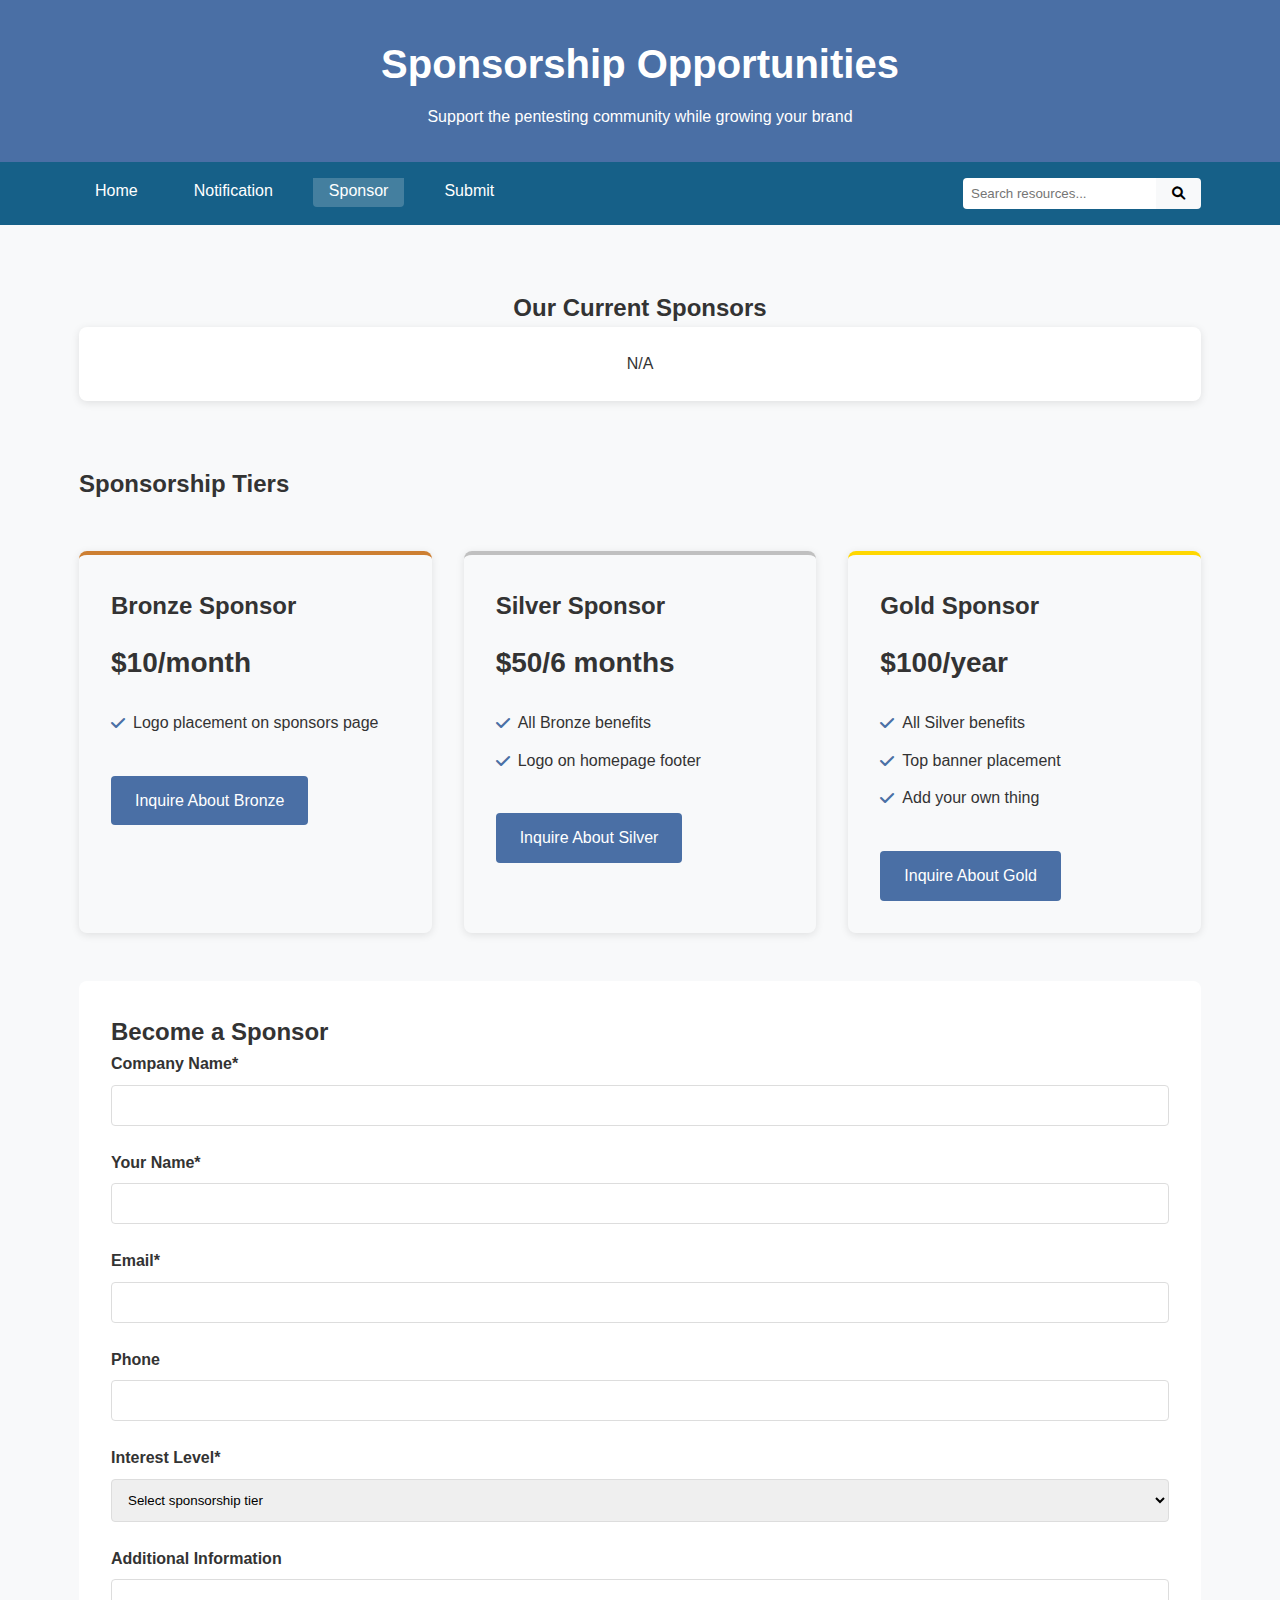
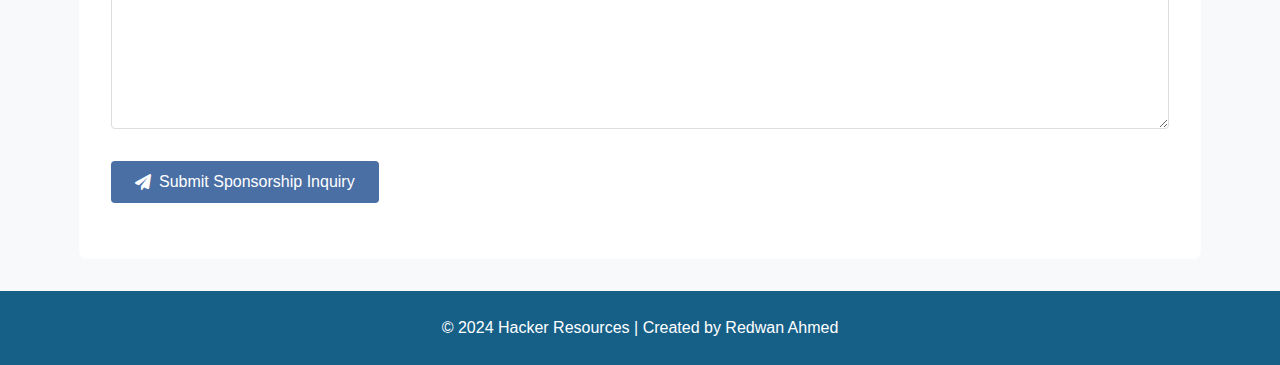
<file: sponsor.html>
<!DOCTYPE html>
<html lang="en">
  <head>
    <meta charset="UTF-8" />
    <meta name="viewport" content="width=device-width, initial-scale=1.0" />
    <title>Sponsorship Opportunities | Hacker Resources</title>
    <link rel="icon" href="/images/logo.png" sizes="any" />
    <link rel="icon" type=image/svg+xml href="/images/logo.png">
    <link rel="apple-touch-icon" sizes="180x180" href="/images/logo.png" />
    <link rel=icon type=image/png sizes=16x16 href="/images/logo.png">
    <link rel="stylesheet" href="style.css" />
    <link
      rel="stylesheet"
      href="https://cdnjs.cloudflare.com/ajax/libs/font-awesome/6.0.0/css/all.min.css"
    />
  </head>
  <body>
    <header>
      <div class="container">
        <h1>Sponsorship Opportunities</h1>
        <p>Support the pentesting community while growing your brand</p>
      </div>
    </header>

    <nav>
      <div class="container">
        <button class="mobile-menu-toggle" aria-label="Toggle menu">
          <i class="fas fa-bars"></i>
        </button>

        <ul class="nav-links active">
          <li><a href="index.html">Home</a></li>
          <li><a href="/notification.html">Notification</a></li>
          <li><a href="sponsor.html" class="active">Sponsor</a></li>
          <li><a href="submit.html">Submit</a></li>
        </ul>

        <div class="search-container">
          <input
            type="text"
            id="searchInput"
            placeholder="Search resources..."
          />
          <button id="searchBtn"><i class="fas fa-search"></i></button>
        </div>
      </div>
    </nav>

    <main class="container">
      <section class="current-sponsors">
        <h2>Our Current Sponsors</h2>
        <!-- <div class="sponsors-grid">
          <div class="sponsor">
            <img
              src="https://via.placeholder.com/150x80?text=Gold+Sponsor"
              alt="Gold Sponsor"
            />
          </div>
          <div class="sponsor">
            <img
              src="https://via.placeholder.com/120x60?text=Silver+Sponsor"
              alt="Silver Sponsor"
            />
          </div>
          <div class="sponsor">
            <img
              src="https://via.placeholder.com/100x50?text=Bronze+Sponsor"
              alt="Bronze Sponsor"
            />
          </div>
        </div> -->
        <div class="sponsor">N/A</div>
      </section>

      <section class="sponsorship-tiers">
        <h2>Sponsorship Tiers</h2>

        <div class="tiers-grid">
          <div class="tier bronze">
            <h3>Bronze Sponsor</h3>
            <div class="price">$10/month</div>
            <ul class="benefits">
              <li>
                <i class="fas fa-check"></i> Logo placement on sponsors page
              </li>

              <!-- <li>
                <i class="fas fa-check"></i> Mention in monthly newsletter
              </li>
              <li>
                <i class="fas fa-check"></i> 1 featured resource per month
              </li> -->
            </ul>
            <a href="#contact" class="btn">Inquire About Bronze</a>
          </div>

          <div class="tier silver">
            <h3>Silver Sponsor</h3>
            <div class="price">$50/6 months</div>
            <ul class="benefits">
              <li><i class="fas fa-check"></i> All Bronze benefits</li>
              <li><i class="fas fa-check"></i> Logo on homepage footer</li>
              <!-- <li>
                <i class="fas fa-check"></i> 2 featured resources per month
              </li>
              <li>
                <i class="fas fa-check"></i> Priority placement in directory
              </li> -->
            </ul>
            <a href="#contact" class="btn">Inquire About Silver</a>
          </div>

          <div class="tier gold">
            <h3>Gold Sponsor</h3>
            <div class="price">$100/year</div>
            <ul class="benefits">
              <li><i class="fas fa-check"></i> All Silver benefits</li>
              <li><i class="fas fa-check"></i> Top banner placement</li>
              <li><i class="fas fa-check"></i> Add your own thing</li>
            </ul>
            <a href="#contact" class="btn">Inquire About Gold</a>
          </div>
        </div>
      </section>

      <section id="contact" class="sponsor-contact">
        <h2>Become a Sponsor</h2>
        <form id="sponsorForm" method="POST">
          <input
            type="hidden"
            name="_subject"
            value="New Sponsorship Inquiry"
          />
          <input type="hidden" name="_next" value="thank-you-sponsor.html" />

          <div class="form-group">
            <label for="company">Company Name*</label>
            <input type="text" id="company" name="company" required />
          </div>

          <div class="form-group">
            <label for="name">Your Name*</label>
            <input type="text" id="name" name="name" required />
          </div>

          <div class="form-group">
            <label for="email">Email*</label>
            <input type="email" id="email" name="email" required />
          </div>

          <div class="form-group">
            <label for="phone">Phone</label>
            <input type="tel" id="phone" name="phone" />
          </div>

          <div class="form-group">
            <label for="tier">Interest Level*</label>
            <select id="tier" name="tier" required>
              <option value="">Select sponsorship tier</option>
              <option value="Bronze">Bronze ($10/month)</option>
              <option value="Silver">Silver ($50/6 month)</option>
              <option value="Gold">Gold ($100/year)</option>
              <option value="Custom">Custom Sponsorship</option>
            </select>
          </div>

          <div class="form-group">
            <label for="message">Additional Information</label>
            <textarea id="message" name="message" rows="5"></textarea>
          </div>

          <div class="form-group">
            <button type="submit" class="submit-btn">
              <i class="fas fa-paper-plane"></i> Submit Sponsorship Inquiry
            </button>
          </div>
        </form>
        <div id="formMessage" class="hidden"></div>
      </section>
    </main>

    <footer>
      <div class="container">
        <p>© 2024 Hacker Resources | Created by Redwan Ahmed</p>
      </div>
    </footer>

    <script src="script.js"></script>
    <script src="sponsor.js"></script>
  </body>
</html>
</file>
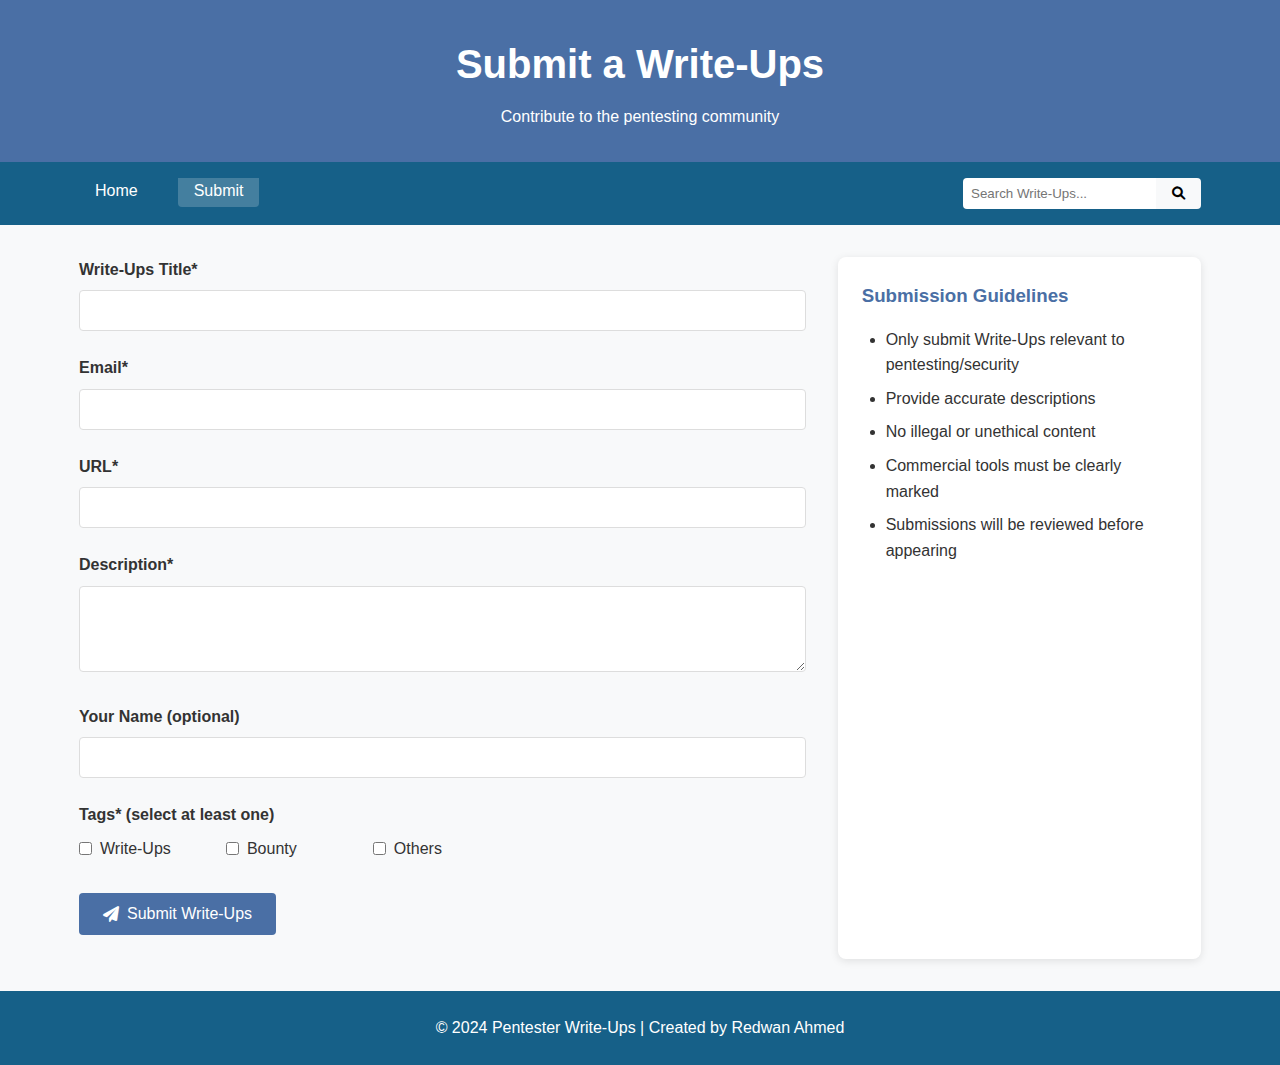
<file: submit.html>
<!DOCTYPE html>
<html lang="en">
  <head>
    <meta charset="UTF-8" />
    <meta name="viewport" content="width=device-width, initial-scale=1.0" />
    <title>Submit Write-Ups | Hacker Write-Ups</title>
    <link rel="stylesheet" href="style.css" />
    <link rel="icon" href="/images/logo.png" sizes="any" />
    <link rel="icon" type=image/svg+xml href="/images/logo.png">
    <link rel="apple-touch-icon" sizes="180x180" href="/images/logo.png" />
    <link rel=icon type=image/png sizes=16x16 href="/images/logo.png">
    <link
      rel="stylesheet"
      href="https://cdnjs.cloudflare.com/ajax/libs/font-awesome/6.0.0/css/all.min.css"
    />
  </head>
  <body>
    <header>
      <div class="container">
        <h1>Submit a Write-Ups</h1>
        <p>Contribute to the pentesting community</p>
      </div>
    </header>

    <nav>
      <div class="container">
        <!-- Add this button for mobile menu -->
        <button class="mobile-menu-toggle" aria-label="Toggle menu">
          <i class="fas fa-bars"></i>
        </button>
        <ul class="nav-links active">
          <li><a href="/">Home</a></li>
          <!-- <li><a href="/notification.html">Notification</a></li> -->
          <!-- <li><a href="/sponsor.html">Sponsor</a></li> -->
          <li><a href="/submit.html" class="active">Submit</a></li>
        </ul>
        <div class="search-container">
          <input
            type="text"
            id="searchInput"
            placeholder="Search Write-Ups..."
          />
          <button id="searchBtn"><i class="fas fa-search"></i></button>
        </div>
      </div>
    </nav>
    <main class="container">
      <div class="submit-form-container">
        <form
          id="resourceForm"
          action="https://formspree.io/f/xkgrykqq"
          method="POST"
        >
          <!-- Add a hidden _subject field for better email organization -->
          <input
            type="hidden"
            name="_subject"
            value="New Pentester Write-Ups Submission"
          />
          <!-- Add honeypot field for spam prevention -->
          <input type="text" name="_gotcha" style="display: none" />
          <!-- Your existing form fields -->
          <div class="form-group">
            <label for="title">Write-Ups Title*</label>
            <input type="text" id="title" name="title" required />
          </div>
          <div class="form-group">
            <label for="email">Email*</label>
            <input type="email" id="email" name="email" required />
          </div>

          <div class="form-group">
            <label for="url">URL*</label>
            <input type="url" id="url" name="url" required />
          </div>

          <div class="form-group">
            <label for="description">Description*</label>
            <textarea
              id="description"
              name="description"
              rows="4"
              required
            ></textarea>
          </div>

          <div class="form-group">
            <label for="author">Your Name (optional)</label>
            <input type="text" id="author" name="author" />
          </div>
          <!-- For checkboxes, we need to format them as array -->
          <div class="form-group">
            <label>Tags* (select at least one)</label>
            <div class="tag-options">
              <label
                ><input type="checkbox" name="tags[]" value="web" />
                Write-Ups</label
              >
              <label
                ><input type="checkbox" name="tags[]" value="web" />
                Bounty</label
              >
              <label
                ><input type="checkbox" name="tags[]" value="network" />
                Others</label
              >
              <!-- ... other tags ... -->
            </div>
          </div>

          <!-- Add redirect after successful submission -->
          <input
            type="hidden"
            name="_next"
            value="http://127.0.0.1:5500/thank-you.html"
          />
          <input type="hidden" name="_next" value="/thank-you.html" />
          <input
            type="hidden"
            name="_subject"
            value="New Write-Ups Submission"
          />

          <div class="form-group">
            <button type="submit" class="submit-btn">
              <i class="fas fa-paper-plane"></i> Submit Write-Ups
            </button>
          </div>
        </form>
        <div class="submit-guidelines">
          <h3>Submission Guidelines</h3>
          <ul>
            <li>Only submit Write-Ups relevant to pentesting/security</li>
            <li>Provide accurate descriptions</li>
            <li>No illegal or unethical content</li>
            <li>Commercial tools must be clearly marked</li>
            <li>Submissions will be reviewed before appearing</li>
          </ul>
        </div>
      </div>
    </main>
    <footer>
      <div class="container">
        <p>© 2024 Pentester Write-Ups | Created by Redwan Ahmed</p>
      </div>
    </footer>
    <script src="script.js"></script>
    <script src="submit.js"></script>
  </body>
</html>
</file>
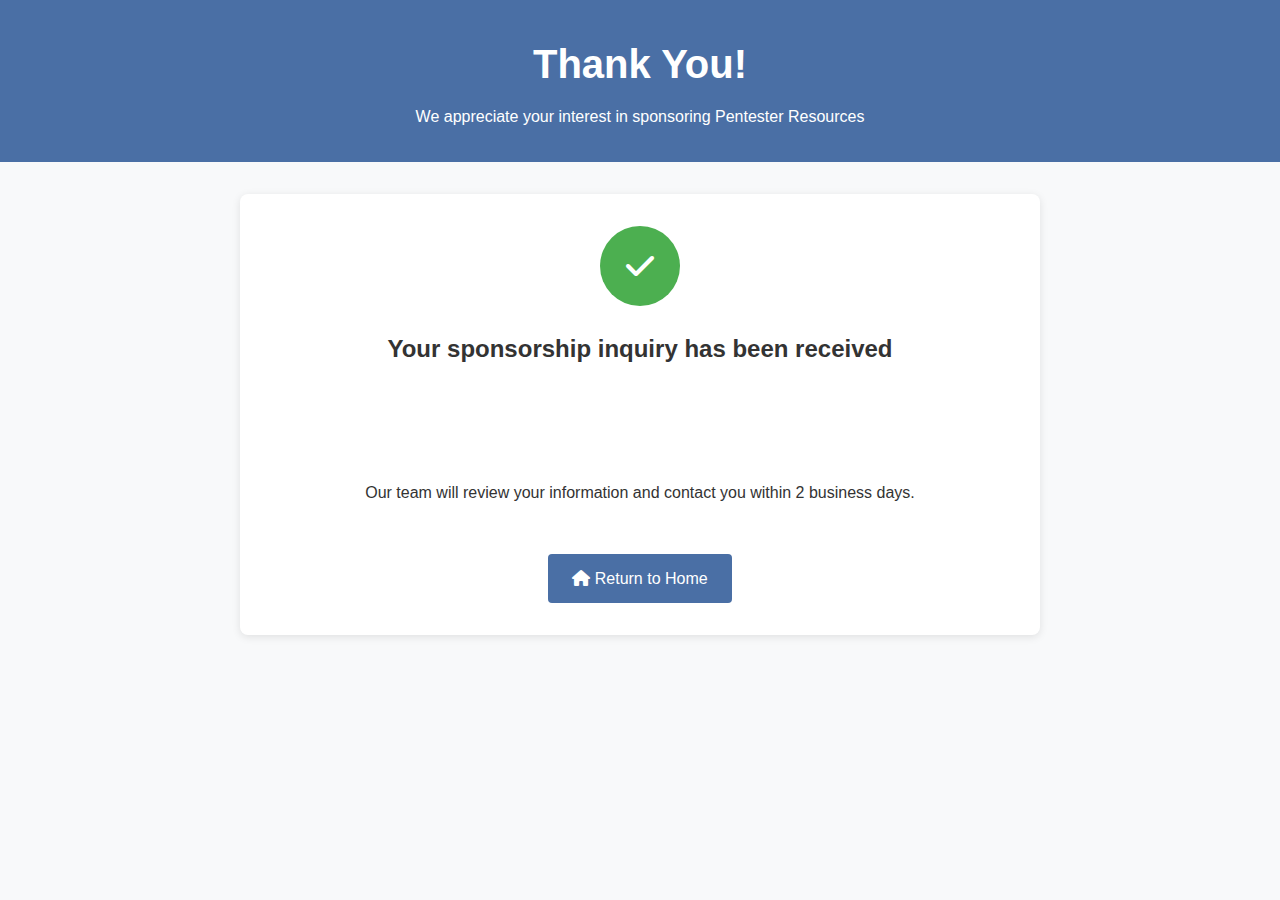
<file: thank-you-sponsor.html>
<!DOCTYPE html>
<html lang="en">
  <head>
    <meta charset="UTF-8" />
    <meta name="viewport" content="width=device-width, initial-scale=1.0" />
    <title>Thank You for Your Sponsorship Inquiry</title>
    <link rel="icon" href="/images/logo.png" sizes="any" />
    <link rel="icon" type=image/svg+xml href="/images/logo.png">
    <link rel="apple-touch-icon" sizes="180x180" href="/images/logo.png" />
    <link rel=icon type=image/png sizes=16x16 href="/images/logo.png">
    <link rel="stylesheet" href="style.css" />
    <link
      rel="stylesheet"
      href="https://cdnjs.cloudflare.com/ajax/libs/font-awesome/6.0.0/css/all.min.css"
    />
  </head>
  <body>
    <header>
      <div class="container">
        <h1>Thank You!</h1>
        <p>We appreciate your interest in sponsoring Pentester Resources</p>
      </div>
    </header>

    <main class="container">
      <div class="thank-you-message">
        <div class="icon-circle">
          <i class="fas fa-check"></i>
        </div>
        <h2>Your sponsorship inquiry has been received</h2>

        <div id="submissionDetails" class="submission-details">
          <!-- Filled by JavaScript -->
        </div>

        <p>
          Our team will review your information and contact you within 2
          business days.
        </p>

        <div class="actions">
          <a href="index.html" class="btn">
            <i class="fas fa-home"></i> Return to Home
          </a>
        </div>
      </div>
    </main>

    <script>
      document.addEventListener("DOMContentLoaded", function () {
        const detailsContainer = document.getElementById("submissionDetails");
        const storedData = sessionStorage.getItem("sponsorSubmission");

        if (storedData) {
          const data = JSON.parse(storedData);
          let html = "<h3>Your Submission Details:</h3><ul>";

          // Display selected fields
          const fieldsToShow = ["company", "name", "email", "tier"];
          fieldsToShow.forEach((field) => {
            if (data[field]) {
              html += `<li><strong>${
                field.charAt(0).toUpperCase() + field.slice(1)
              }:</strong> ${data[field]}</li>`;
            }
          });

          html += "</ul>";
          detailsContainer.innerHTML = html;

          // Clear the storage
          sessionStorage.removeItem("sponsorSubmission");
        }
      });
    </script>
  </body>
</html>
</file>
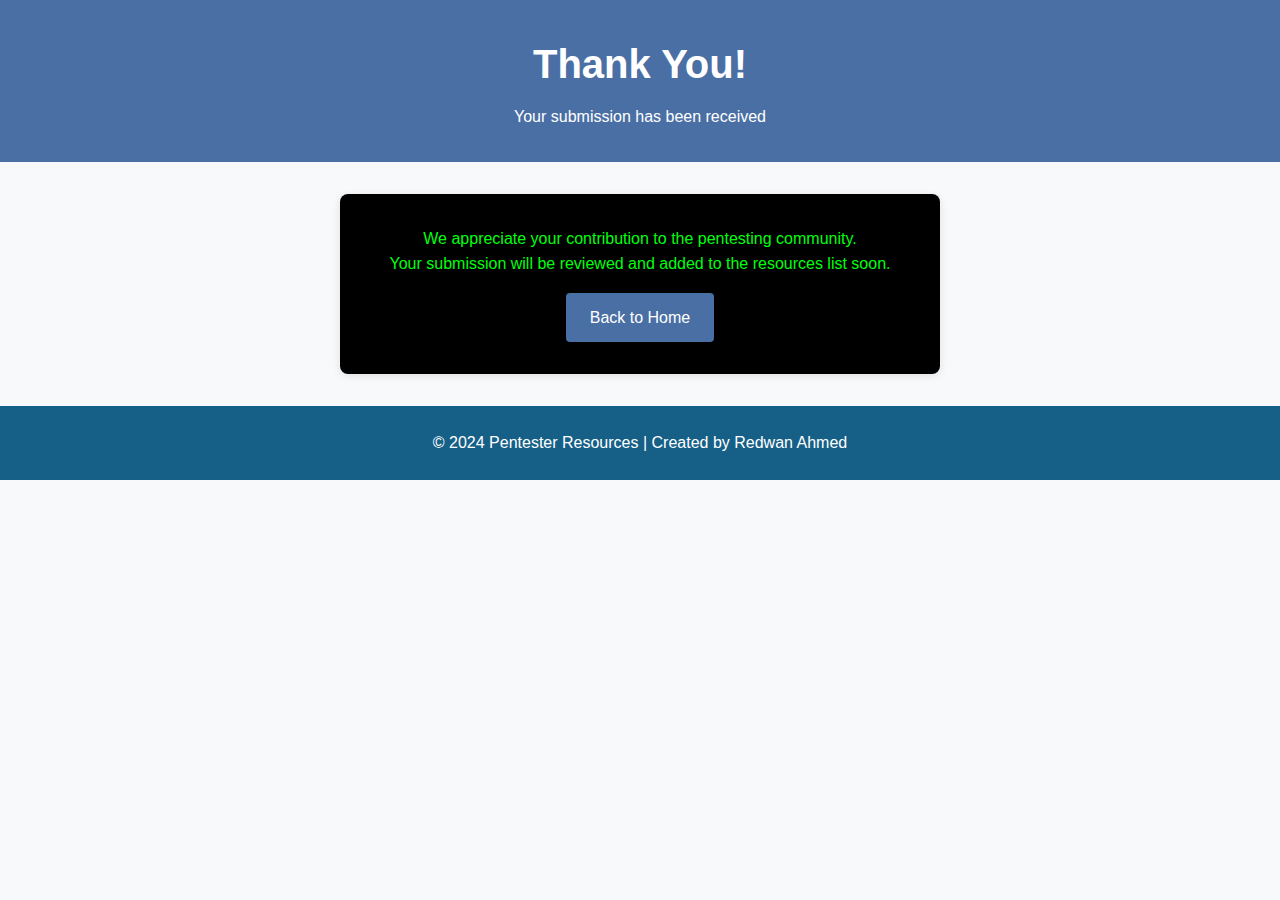
<file: thank-you.html>
<!DOCTYPE html>
<html lang="en">
  <head>
    <meta charset="UTF-8" />
    <title>Thank You</title>
    <link rel="stylesheet" href="style.css" />
  </head>
  <body>
    <header>
      <div class="container">
        <h1>Thank You!</h1>
        <p>Your submission has been received</p>
      </div>
    </header>

    <main class="container">
      <div class="thank-you-message-submit">
        <p>We appreciate your contribution to the pentesting community.</p>
        <p>
          Your submission will be reviewed and added to the resources list soon.
        </p>
        <a href="index.html" class="btn">Back to Home</a>
      </div>
    </main>

    <footer>
      <div class="container">
        <p>© 2024 Pentester Resources | Created by Redwan Ahmed</p>
      </div>
    </footer>
  </body>
</html>
</file>
<file: style.css>
:root {
  --primary-color: #4a6fa5;
  --secondary-color: #166088;
  --background-color: #f8f9fa;
  --text-color: #333;
  --card-bg: #fff;
  --tag-bg: #e9ecef;
  --tag-text: #495057;
  --shadow: 0 2px 8px rgba(0, 0, 0, 0.1);
}

.dark-mode {
  --primary-color: #6c8fc7;
  --secondary-color: #4a6fa5;
  --background-color: #1a1a1a;
  --text-color: #f0f0f0;
  --card-bg: #2d2d2d;
  --tag-bg: #3d3d3d;
  --tag-text: #e0e0e0;
  --shadow: 0 2px 8px rgba(0, 0, 0, 0.3);
}

* {
  margin: 0;
  padding: 0;
  box-sizing: border-box;
  transition: background-color 0.3s, color 0.3s;
}

body {
  font-family: "Segoe UI", Tahoma, Geneva, Verdana, sans-serif;
  line-height: 1.6;
  background-color: var(--background-color);
  color: var(--text-color);
}

.container {
  width: 90%;
  max-width: 1200px;
  margin: 0 auto;
  padding: 0 15px;
}

header {
  background-color: var(--primary-color);
  color: white;
  padding: 2rem 0;
  text-align: center;
}

header h1 {
  font-size: 2.5rem;
  margin-bottom: 0.5rem;
}

nav {
  background-color: var(--secondary-color);
  padding: 1rem 0;
  position: sticky;
  top: 0;
  z-index: 100;
}

nav ul {
  display: flex;
  list-style: none;
  gap: 1.5rem;
}

nav a {
  color: white;
  text-decoration: none;
  font-weight: 500;
  padding: 0.5rem 1rem;
  border-radius: 4px;
}

nav a.active,
nav a:hover {
  background-color: rgba(255, 255, 255, 0.2);
}

.search-container {
  margin-left: auto;
  display: flex;
  align-items: center;
}

.search-container input {
  padding: 0.5rem;
  border: none;
  border-radius: 4px 0 0 4px;
}

.search-container button {
  padding: 0.5rem 1rem;
  background-color: var(--background-color);
  border: none;
  border-radius: 0 4px 4px 0;
  cursor: pointer;
}

.filter-controls {
  display: flex;
  justify-content: space-between;
  align-items: center;
  margin: 2rem 0;
  flex-wrap: wrap;
  gap: 1rem;
}

.tag-filters {
  display: flex;
  align-items: center;
  gap: 1rem;
  flex-wrap: wrap;
}

.tags {
  display: flex;
  gap: 0.5rem;
  flex-wrap: wrap;
}

.tag {
  background-color: var(--tag-bg);
  color: var(--tag-text);
  padding: 0.3rem 0.8rem;
  border-radius: 20px;
  font-size: 0.9rem;
  cursor: pointer;
}

.tag.active {
  background-color: var(--primary-color);
  color: white;
}

#darkModeToggle {
  background-color: var(--primary-color);
  color: white;
  border: none;
  padding: 0.5rem 1rem;
  border-radius: 4px;
  cursor: pointer;
  display: flex;
  align-items: center;
  gap: 0.5rem;
}

.resource-grid {
  display: grid;
  grid-template-columns: repeat(auto-fill, minmax(300px, 1fr));
  gap: 1.5rem;
  margin-bottom: 3rem;
}

.resource-card {
  background-color: var(--card-bg);
  border-radius: 8px;
  overflow: hidden;
  box-shadow: var(--shadow);
  display: flex;
  flex-direction: column;
}

.resource-card img {
  width: 100%;
  height: 160px;
  object-fit: cover;
}

.resource-content {
  padding: 1.5rem;
  flex-grow: 1;
  display: flex;
  flex-direction: column;
}

.resource-content h3 {
  margin-bottom: 0.5rem;
  color: var(--primary-color);
}

.resource-content p {
  margin-bottom: 1rem;
  flex-grow: 1;
}

.resource-meta {
  display: flex;
  justify-content: space-between;
  font-size: 0.9rem;
  color: var(--tag-text);
}

.resource-tags {
  display: flex;
  gap: 0.5rem;
  margin-top: 1rem;
  flex-wrap: wrap;
}

footer {
  background-color: var(--secondary-color);
  color: white;
  text-align: center;
  padding: 1.5rem 0;
  margin-top: 2rem;
}

@media (max-width: 768px) {
  nav ul {
    flex-direction: column;
    gap: 0.5rem;
  }

  .search-container {
    margin-left: 0;
    margin-top: 1rem;
    width: 100%;
  }

  .filter-controls {
    flex-direction: column;
    align-items: flex-start;
  }
}

/* Pagination Styles */
.pagination {
  display: flex;
  justify-content: center;
  align-items: center;
  gap: 0.5rem;
  margin: 2rem 0;
  flex-wrap: wrap;
}

.pagination button {
  padding: 0.5rem 1rem;
  background-color: var(--card-bg);
  border: 1px solid var(--tag-bg);
  border-radius: 4px;
  cursor: pointer;
  color: var(--text-color);
}

.pagination button:hover:not(:disabled) {
  background-color: var(--tag-bg);
}

.pagination button.active {
  background-color: var(--primary-color);
  color: white;
  border-color: var(--primary-color);
}

.pagination button:disabled {
  opacity: 0.5;
  cursor: not-allowed;
}

.pagination span {
  padding: 0 0.5rem;
}
.error {
  color: #d32f2f;
  background-color: #ffebee;
  padding: 1rem;
  border-radius: 4px;
  text-align: center;
  grid-column: 1 / -1;
}

.loading {
  text-align: center;
  padding: 2rem;
  grid-column: 1 / -1;
}

/* Mobile Menu Toggle Button */
.mobile-menu-toggle {
  display: none; /* Hidden by default on desktop */
  background: none;
  border: none;
  color: white;
  font-size: 1.5rem;
  cursor: pointer;
  padding: 0.5rem;
}

/* Navigation Links */
.nav-links {
  display: flex;
  list-style: none;
  gap: 1.5rem;
  transition: all 0.3s ease;
}

/* Mobile Styles */
@media (max-width: 768px) {
  .mobile-menu-toggle {
    display: block; /* Show toggle button on mobile */
  }

  .nav-links {
    display: none; /* Hide nav links by default on mobile */
    flex-direction: column;
    gap: 0.5rem;
    width: 100%;
    padding: 1rem 0;

    align-items: center;
    justify-content: center;
  }

  .nav-links.active {
    display: flex; /* Show when active class is added */
  }

  .search-container {
    margin-left: 0;
    margin-top: 1rem;
    width: 100%;
    align-items: center;
    justify-content: center;
  }

  /* Stack nav items when menu is open */
  nav .container {
    flex-direction: column;
  }
}

/* Add these to your existing CSS */
.nav-links {
  max-height: 0;
  overflow: hidden;
  opacity: 0;
  transition: max-height 0.3s ease, opacity 0.3s ease;
}

.nav-links.active {
  max-height: 500px; /* Adjust based on your content */
  opacity: 1;
}

/* Prevent layout shift when menu opens */
nav .container {
  display: flex;
  flex-wrap: wrap;
}
.description {
  font-family: "Courier New", Courier, monospace;
  font-size: 1rem;
  color: greenyellow;
}
.description a {
  text-decoration: none;
  color: greenyellow;
  font-weight: bold;
}

/* Submit Form Styles */
.submit-form-container {
  display: grid;
  grid-template-columns: 2fr 1fr;
  gap: 2rem;
  margin: 2rem 0;
}

.form-group {
  margin-bottom: 1.5rem;
}

.form-group label {
  display: block;
  margin-bottom: 0.5rem;
  font-weight: 600;
}

.form-group input[type="text"],
.form-group input[type="url"],
.form-group input[type="email"],
.form-group textarea {
  width: 100%;
  padding: 0.75rem;
  border: 1px solid #ddd;
  border-radius: 4px;
  font-family: inherit;
}

.form-group textarea {
  resize: vertical;
}

.tag-options {
  display: grid;
  grid-template-columns: repeat(auto-fill, minmax(120px, 1fr));
  gap: 0.5rem;
}

.tag-options label {
  display: flex;
  align-items: center;
  gap: 0.5rem;
  font-weight: normal;
  cursor: pointer;
}

.submit-btn {
  background-color: var(--primary-color);
  color: white;
  border: none;
  padding: 0.75rem 1.5rem;
  border-radius: 4px;
  font-size: 1rem;
  cursor: pointer;
  display: inline-flex;
  align-items: center;
  gap: 0.5rem;
  transition: background-color 0.3s;
}

.submit-btn:hover {
  background-color: var(--secondary-color);
}

.submit-guidelines {
  background-color: var(--card-bg);
  padding: 1.5rem;
  border-radius: 8px;
  box-shadow: var(--shadow);
}

.submit-guidelines h3 {
  margin-top: 0;
  color: var(--primary-color);
  margin-bottom: 1rem;
}

.submit-guidelines ul {
  padding-left: 1.5rem;
}

.submit-guidelines li {
  margin-bottom: 0.5rem;
}

.form-message {
  padding: 1rem;
  border-radius: 4px;
  margin-top: 1rem;
  display: none;
}

.form-message.success {
  background-color: #e8f5e9;
  color: #2e7d32;
  display: block;
}

.form-message.error {
  background-color: #ffebee;
  color: #c62828;
  display: block;
}

@media (max-width: 768px) {
  .submit-form-container {
    grid-template-columns: 1fr;
  }

  .tag-options {
    grid-template-columns: repeat(auto-fill, minmax(100px, 1fr));
  }
}

.thank-you-message-submit {
  text-align: center;
  max-width: 600px;
  margin: 2rem auto;
  padding: 2rem;
  background-color: black;
  border-radius: 8px;
  box-shadow: var(--shadow);
  color: #00ff0d;
}

.thank-you-message p {
  margin-bottom: 1rem;
}

.btn {
  display: inline-block;
  padding: 0.75rem 1.5rem;
  background-color: var(--primary-color);
  color: rgb(255, 255, 255);
  text-decoration: none;
  border-radius: 4px;
  margin-top: 1rem;
}

.btn:hover {
  background-color: var(--secondary-color);
}

/* Sponsorship Page Styles */
.sponsorship-intro {
  text-align: center;
  margin-bottom: 3rem;
  padding: 2rem;
  background-color: var(--card-bg);
  border-radius: 8px;
}

.tiers-grid {
  display: grid;
  grid-template-columns: repeat(auto-fit, minmax(300px, 1fr));
  gap: 2rem;
  margin: 3rem 0;
}

.tier {
  padding: 2rem;
  border-radius: 8px;
  box-shadow: var(--shadow);
  position: relative;
  overflow: hidden;
  transition: transform 0.3s ease;
}

.tier:hover {
  transform: translateY(-5px);
}

.tier h3 {
  margin-top: 0;
  font-size: 1.5rem;
}

.tier.bronze {
  border-top: 4px solid #cd7f32;
}

.tier.silver {
  border-top: 4px solid #c0c0c0;
}

.tier.gold {
  border-top: 4px solid #ffd700;
}

.price {
  font-size: 1.75rem;
  font-weight: bold;
  margin: 1rem 0;
}

.benefits {
  list-style: none;
  padding: 0;
  margin: 1.5rem 0;
}

.benefits li {
  margin-bottom: 0.75rem;
  display: flex;
  align-items: flex-start;
  gap: 0.5rem;
  align-items: center;
}

.benefits i {
  color: var(--primary-color);
}

.btn {
  display: inline-block;
  padding: 0.75rem 1.5rem;
  background-color: var(--primary-color);
  color: white;
  text-decoration: none;
  border-radius: 4px;
  text-align: center;
  transition: background-color 0.3s;
}

.btn:hover {
  background-color: var(--secondary-color);
}

.btn-large {
  padding: 1rem 2rem;
  font-size: 1.1rem;
}

.current-sponsors {
  margin: 4rem 0;
  text-align: center;
}

.sponsors-grid {
  display: flex;
  justify-content: center;
  flex-wrap: wrap;
  gap: 2rem;
  margin-top: 2rem;
}

.sponsor {
  background-color: white;
  padding: 1.5rem;
  border-radius: 8px;
  display: flex;
  align-items: center;
  justify-content: center;
  box-shadow: var(--shadow);
}

.sponsor img {
  max-width: 100%;
  height: auto;
  filter: grayscale(100%);
  transition: filter 0.3s;
}

.sponsor:hover img {
  filter: grayscale(0%);
}

.sponsor-contact {
  background-color: var(--card-bg);
  padding: 2rem;
  border-radius: 8px;
  margin-top: 3rem;
}

.sponsor-contact .form-group {
  margin-bottom: 1.5rem;
}

.sponsor-contact label {
  display: block;
  margin-bottom: 0.5rem;
  font-weight: 600;
}

.sponsor-contact input,
.sponsor-contact select,
.sponsor-contact textarea {
  width: 100%;
  padding: 0.75rem;
  border: 1px solid #ddd;
  border-radius: 4px;
  font-family: inherit;
}

.sponsor-contact textarea {
  min-height: 150px;
  resize: vertical;
}

@media (max-width: 768px) {
  .tiers-grid {
    grid-template-columns: 1fr;
  }

  .sponsors-grid {
    flex-direction: column;
    align-items: center;
  }
}

.form-message {
  padding: 1rem;
  margin: 1rem 0;
  border-radius: 4px;
  display: none;
  transition: opacity 0.3s;
}

.form-message.success {
  background-color: #e8f5e9;
  color: #2e7d32;
  border: 1px solid #a5d6a7;
}

.form-message.error {
  background-color: #ffebee;
  color: #c62828;
  border: 1px solid #ef9a9a;
}

.hidden {
  display: none;
}

/* Thank You Page Styles */
.thank-you-message {
  text-align: center;
  max-width: 800px;
  margin: 2rem auto;
  padding: 2rem;
  background-color: var(--card-bg);
  border-radius: 8px;
  box-shadow: var(--shadow);
}

.icon-circle {
  width: 80px;
  height: 80px;
  background-color: #4caf50;
  border-radius: 50%;
  display: flex;
  align-items: center;
  justify-content: center;
  margin: 0 auto 1.5rem;
  color: white;
  font-size: 2rem;
}

.submission-details {
  background-color: white;
  padding: 1.5rem;
  border-radius: 8px;
  margin: 2rem 0;
  text-align: left;
}

.submission-details ul {
  list-style: none;
  padding: 0;
}

.submission-details li {
  padding: 0.5rem 0;
  border-bottom: 1px solid #eee;
}

.submission-details li:last-child {
  border-bottom: none;
}

.actions {
  display: flex;
  gap: 1rem;
  justify-content: center;
  flex-wrap: wrap;
  margin-top: 2rem;
}

.btn-outline {
  background-color: transparent;
  border: 2px solid var(--primary-color);
  color: var(--primary-color);
}

.btn-outline:hover {
  background-color: var(--primary-color);
  color: white;
}
</file>
